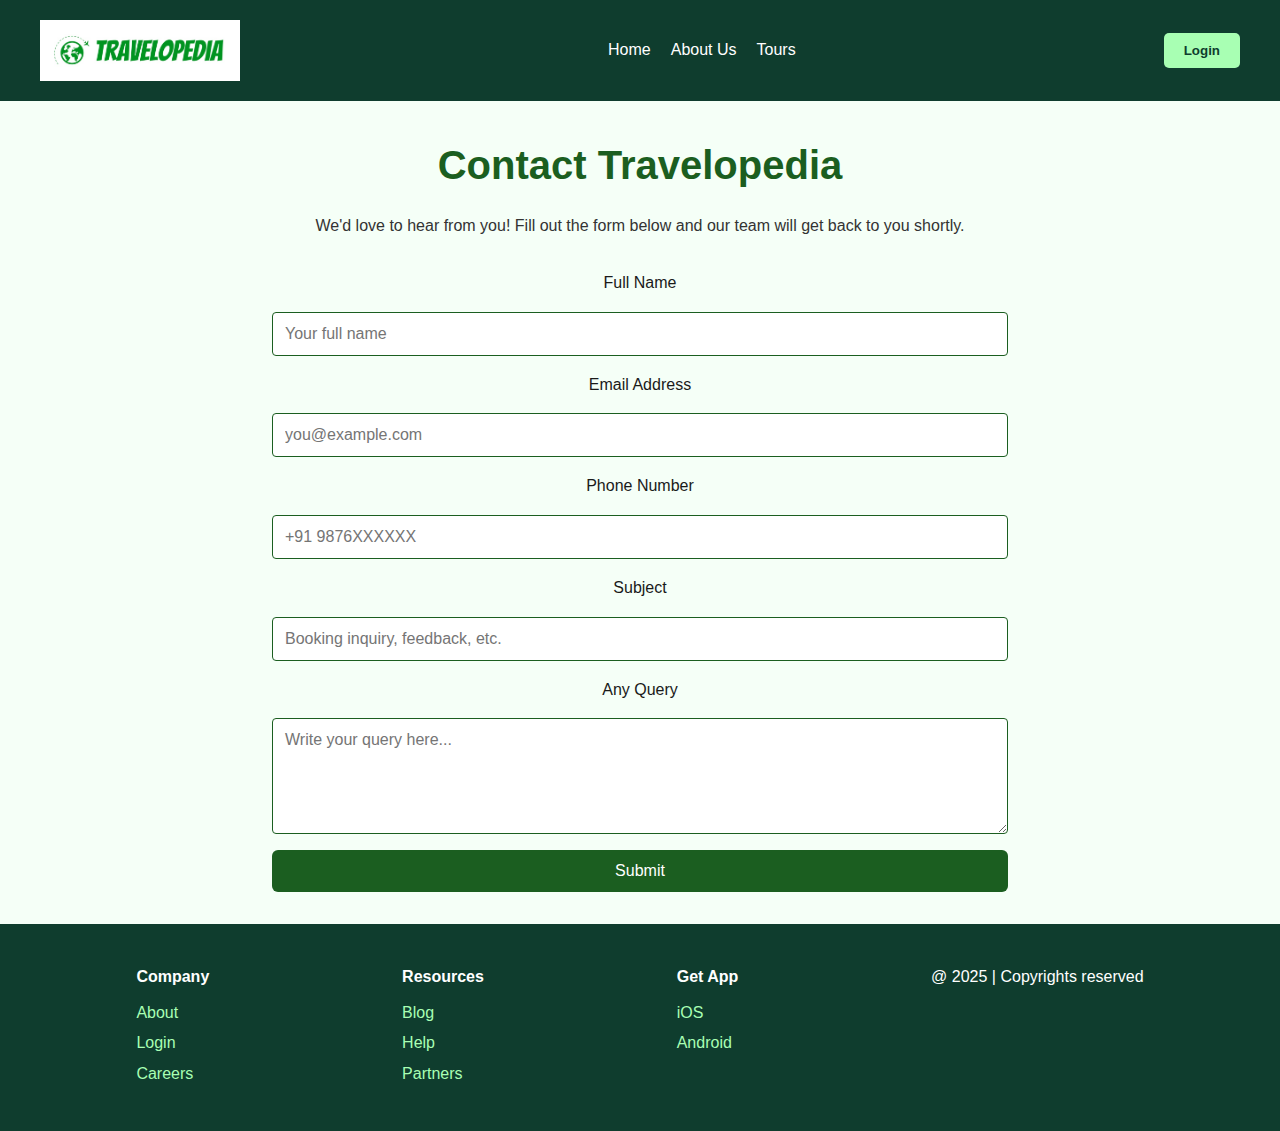
<file: contact.html>
<!DOCTYPE html>
<html lang="en">

<head>
  <meta charset="UTF-8">
  <meta name="viewport" content="width=device-width, initial-scale=1.0">
  <title>Travelopedia-Contact</title>
  <link rel="icon" href="icon.png">
  <link rel="stylesheet" href="style_contact.css">
</head>

<body>
  <header>
    <img src="logo.jpg" class="logo">
    <nav>
      <a href="index.html">Home</a>
      <a href="about.html">About Us</a>
      <a href="tours.html">Tours</a>
    </nav>
    <button><a href="login.html">Login</a></button>
  </header>

  <section>
    <h1>Contact Travelopedia</h1>
    <p>We'd love to hear from you! Fill out the form below and our team will get back to you shortly.</p>
    <form action="submit.html" method="get">
      <label for="name">Full Name</label>
      <input type="text" id="name" name="name" placeholder="Your full name" required >
      <label for="email">Email Address</label>
      <input type="email" id="email" name="email" placeholder="you@example.com" required >
      <label for="phone">Phone Number</label>
      <input type="tel" id="phone" name="phone" placeholder="+91 9876XXXXXX" >
      <label for="subject">Subject</label>
      <input type="text" id="subject" name="subject" placeholder="Booking inquiry, feedback, etc." required >
      <label for="query">Any Query</label>
      <textarea id="query" name="query" rows="5" placeholder="Write your query here..."></textarea>
      <button>Submit</button>
    </form>
  </section>

  <footer>
    <div>
      <h4>Company</h4>
      <a href="about.html">About</a>
      <a href="login.html">Login</a>
      <a href="">Careers</a>
    </div>
    <div>
      <h4>Resources</h4>
      <a href="">Blog</a>
      <a href="">Help</a>
      <a href="">Partners</a>
    </div>
    <div>
      <h4>Get App</h4>
      <a href="">iOS</a>
      <a href="">Android</a>
    </div>
    <div> @ 2025 | Copyrights reserved</div>
  </footer>
</body>

</html>
</file>
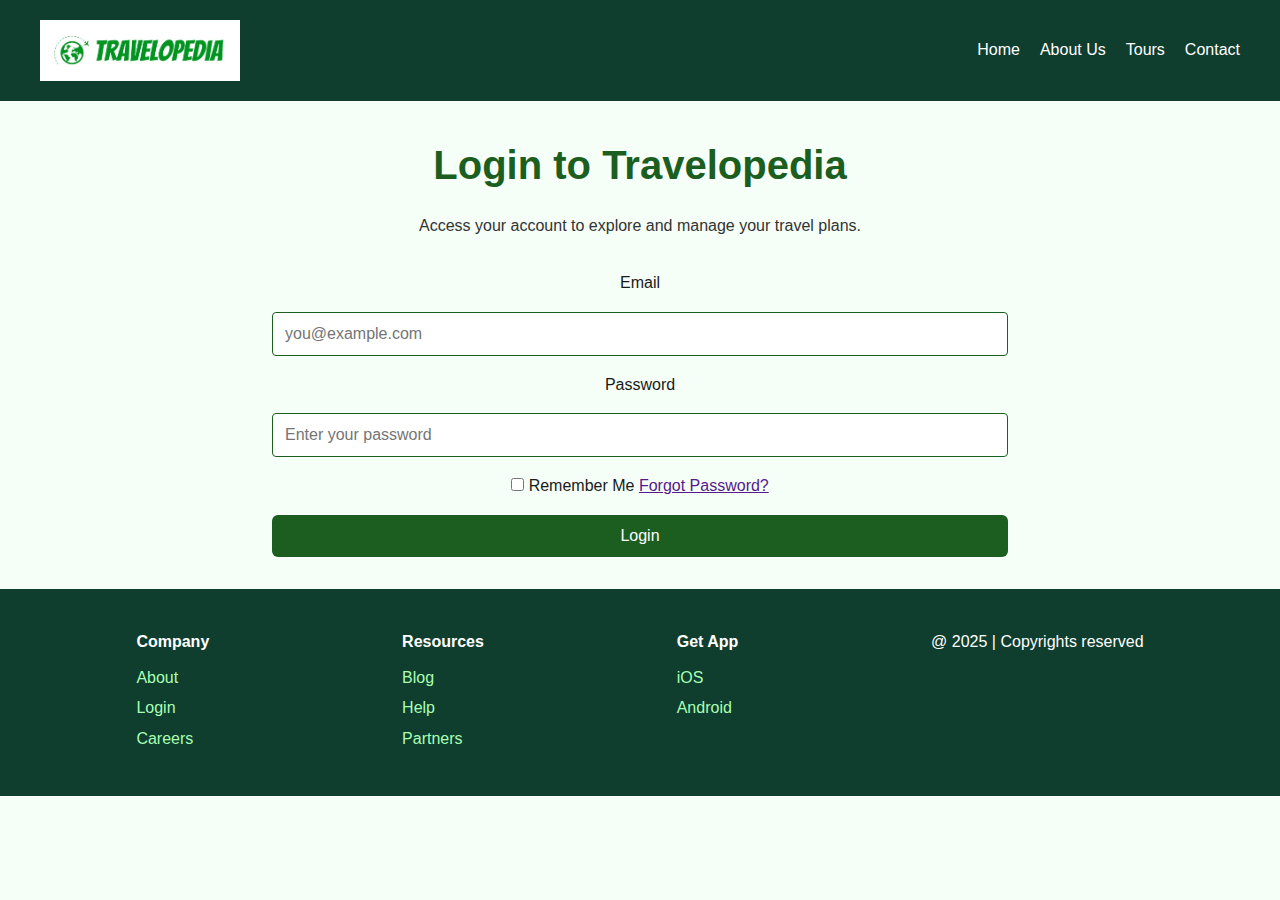
<file: login.html>
<!DOCTYPE html>
<html lang="en">

<head>
    <meta charset="UTF-8">
    <meta name="viewport" content="width=device-width, initial-scale=1.0">
    <title>Travelopedia-Login</title>
    <link rel="icon" href="icon.png">
    <link rel="stylesheet" href="style_login.css">
</head>

<body>
    <header>
        <img src="logo.jpg" class="logo">
        <nav>
            <a href="index.html">Home</a>
            <a href="about.html">About Us</a>
            <a href="tours.html">Tours</a>
            <a href="contact.html">Contact</a>
        </nav>
    </header>
    
    <section>
        <h1>Login to Travelopedia</h1>
        <p>Access your account to explore and manage your travel plans.</p>

        <form class="login-form" action="submit.html" method="GET">
            <label for="email">Email</label>
            <input type="text" id="email" name="email" placeholder="you@example.com" required >
            <label for="password">Password</label>
            <input type="password" id="password" name="password" placeholder="Enter your password" required >
            <div>
                <label><input type="checkbox" name="remember" /> Remember Me</label>
                <a href="">Forgot Password?</a>
            </div>
            <button type="submit">Login</button>
        </form>
    </section>

    <footer>
        <div>
            <h4>Company</h4>
            <a href="about.html">About</a>
            <a href="login.html">Login</a>
            <a href="">Careers</a>
        </div>
        <div>
            <h4>Resources</h4>
            <a href="">Blog</a>
            <a href="">Help</a>
            <a href="">Partners</a>
        </div>
        <div>
            <h4>Get App</h4>
            <a href="">iOS</a>
            <a href="">Android</a>
        </div>
        <div> @ 2025 | Copyrights reserved</div>
    </footer>
</body>

</html>
</file>
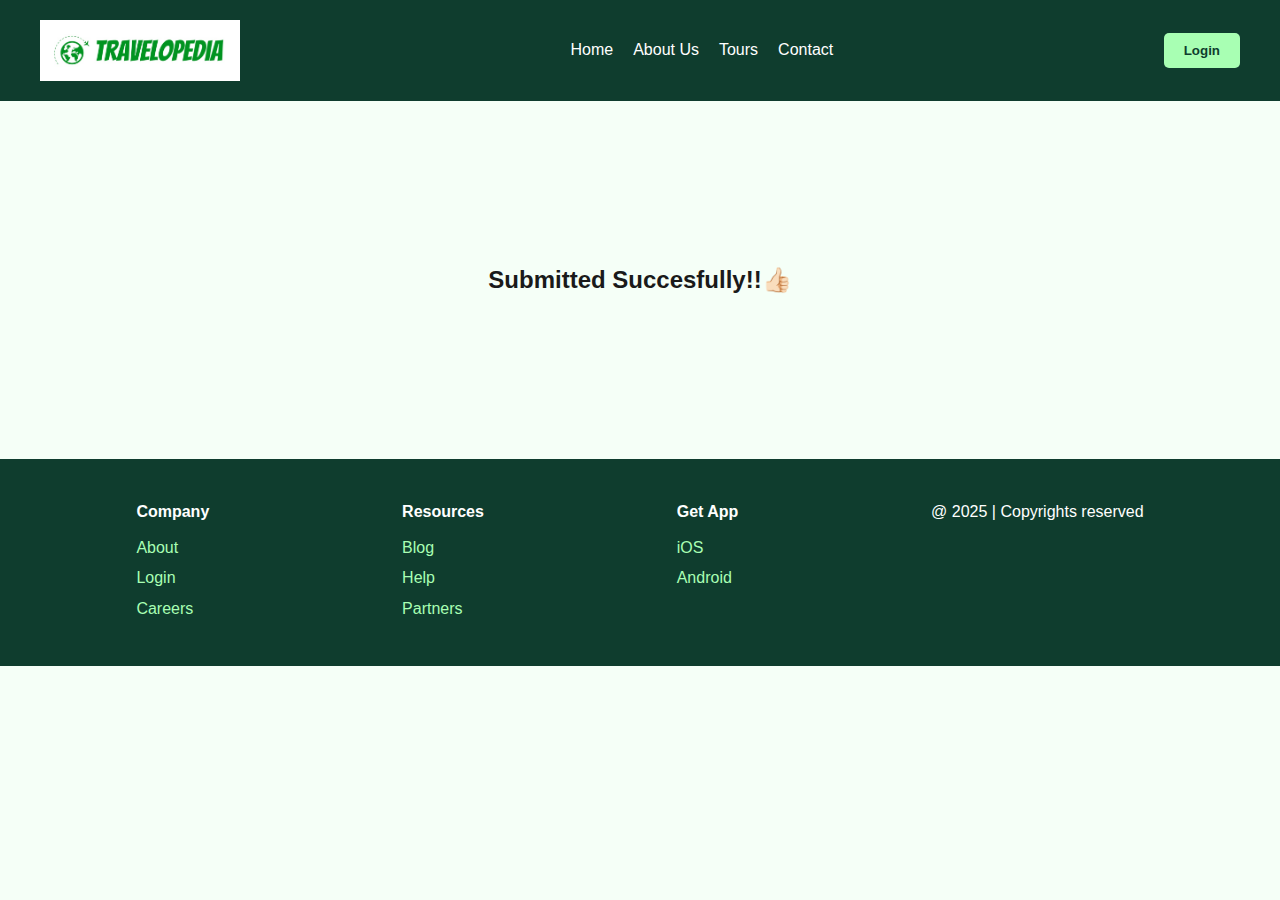
<file: submit.html>
<!DOCTYPE html>
<html lang="en">

<head>
    <meta charset="UTF-8">
    <meta name="viewport" content="width=device-width, initial-scale=1.0">
    <title>Travelopedia- Submit</title>
    <link rel="icon" href="icon.png">
    <link rel="stylesheet" href="style_submit.css">
</head>

<body>
    <header>
        <img src="logo.jpg" class="logo">
        <nav>
            <a href="index.html">Home</a>
            <a href="about.html">About Us</a>
            <a href="tours.html">Tours</a>
            <a href="contact.html">Contact</a>

        </nav>
        <button><a href="login.html">Login</a></button>
    </header>

    <main>
        <h2>Submitted Succesfully!!👍🏻</h2>
    </main>

    <footer>
        <div>
            <h4>Company</h4>
            <a href="about.html">About</a>
            <a href="login.html">Login</a>
            <a href="">Careers</a>
        </div>
        <div>
            <h4>Resources</h4>
            <a href="">Blog</a>
            <a href="">Help</a>
            <a href="">Partners</a>
        </div>
        <div>
            <h4>Get App</h4>
            <a href="">iOS</a>
            <a href="">Android</a>
        </div>
        <div> @ 2025 | Copyrights reserved</div>
    </footer>
</body>

</html>
</file>
<file: style_contact.css>
* {
    margin: 0;
    padding: 0;
    box-sizing: border-box;
    font-family: 'Segoe UI', sans-serif;
}

body {
    background-color: #f5fff7;
    color: #1a1a1a;
    line-height: 1.6;
}

header {
    display: flex;
    justify-content: space-between;
    align-items: center;
    padding: 20px 40px;
    background-color: #0f3d2e;
    color: white;
    flex-wrap: wrap;
}

.logo {
    width: 200px;
    height: auto;
}

nav {
    display: flex;
    gap: 20px;
    flex-wrap: wrap;
}

nav a {
    color: white;
    text-decoration: none;
    font-weight: 500;
    transition: color 0.3s ease;
}

nav a:hover {
    color: #a8ffb3;
}

header button {
    background-color: #a8ffb3;
    border: none;
    padding: 10px 20px;
    border-radius: 5px;
    font-weight: bold;
    cursor: pointer;
    transition: background 0.3s ease;
}

header button a {
    text-decoration: none;
    color: #0f3d2e;
}

header button:hover {
    background-color: #6fdc8c;
}

section {
    padding: 2rem;
    max-width: 800px;
    margin: 0 auto;
    text-align: center;
}

section h1 {
    font-size: 2.5rem;
    color: #1b5e20;
    margin-bottom: 1rem;
}

section p {
    margin-bottom: 2rem;
    color: #333;
}

form {
    display: flex;
    flex-direction: column;
    gap: 1rem;
}

form input,
form textarea {
    padding: 0.75rem;
    border: 1px solid #1b5e20;
    border-radius: 4px;
    font-size: 1rem;
    background-color: #ffffff;
    color: #1b1b1b;
}

form button {
    padding: 0.75rem;
    background-color: #1b5e20;
    color: white;
    border: none;
    border-radius: 6px;
    font-size: 1rem;
    cursor: pointer;
}

footer {
    display: flex;
    justify-content: space-around;
    flex-wrap: wrap;
    padding: 40px;
    background-color: #0f3d2e;
    color: white;
}

footer h4 {
    margin-bottom: 10px;
}

footer a {
    display: block;
    color: #a8ffb3;
    text-decoration: none;
    margin-bottom: 5px;
    transition: color 0.3s ease;
}

footer a:hover {
    color: white;
}
</file>
<file: style_login.css>
* {
    margin: 0;
    padding: 0;
    box-sizing: border-box;
    font-family: 'Segoe UI', sans-serif;
}

body {
    background-color: #f5fff7;
    color: #1a1a1a;
    line-height: 1.6;
}

header {
    display: flex;
    justify-content: space-between;
    align-items: center;
    padding: 20px 40px;
    background-color: #0f3d2e;
    color: white;
    flex-wrap: wrap;
}

.logo {
    width: 200px;
    height: auto;
}

nav {
    display: flex;
    gap: 20px;
    flex-wrap: wrap;
}

nav a {
    color: white;
    text-decoration: none;
    font-weight: 500;
    transition: color 0.3s ease;
}

nav a:hover {
    color: #a8ffb3;
}

header button {
    background-color: #a8ffb3;
    border: none;
    padding: 10px 20px;
    border-radius: 5px;
    font-weight: bold;
    cursor: pointer;
    transition: background 0.3s ease;
}

header button a {
    text-decoration: none;
    color: #0f3d2e;
}

header button:hover {
    background-color: #6fdc8c;
}

section {
    padding: 2rem;
    max-width: 800px;
    margin: 0 auto;
    text-align: center;
}

section h1 {
    font-size: 2.5rem;
    color: #1b5e20;
    margin-bottom: 1rem;
}

section p {
    margin-bottom: 2rem;
    color: #333;
}

form {
    display: flex;
    flex-direction: column;
    gap: 1rem;
}

form input{
    padding: 0.75rem;
    border: 1px solid #1b5e20;
    border-radius: 4px;
    font-size: 1rem;
    background-color: #ffffff;
    color: #1b1b1b;
}

form button {
    padding: 0.75rem;
    background-color: #1b5e20;
    color: white;
    border: none;
    border-radius: 6px;
    font-size: 1rem;
    cursor: pointer;
}

footer {
    display: flex;
    justify-content: space-around;
    flex-wrap: wrap;
    padding: 40px;
    background-color: #0f3d2e;
    color: white;
}

footer h4 {
    margin-bottom: 10px;
}

footer a {
    display: block;
    color: #a8ffb3;
    text-decoration: none;
    margin-bottom: 5px;
    transition: color 0.3s ease;
}

footer a:hover {
    color: white;
}
</file>
<file: style_submit.css>
* {
    margin: 0;
    padding: 0;
    box-sizing: border-box;
    font-family: 'Segoe UI', sans-serif;
}

body {
    background-color: #f5fff7;
    color: #1a1a1a;
    line-height: 1.6;
}

header {
    display: flex;
    justify-content: space-between;
    align-items: center;
    padding: 20px 40px;
    background-color: #0f3d2e;
    color: white;
    flex-wrap: wrap;
}

.logo {
    width: 200px;
    height: auto;
}

nav {
    display: flex;
    gap: 20px;
    flex-wrap: wrap;
}

nav a {
    color: white;
    text-decoration: none;
    font-weight: 500;
    transition: color 0.3s ease;
}

nav a:hover {
    color: #a8ffb3;
}

header button {
    background-color: #a8ffb3;
    border: none;
    padding: 10px 20px;
    border-radius: 5px;
    font-weight: bold;
    cursor: pointer;
    transition: background 0.3s ease;
}

header button a {
    text-decoration: none;
    color: #0f3d2e;
}

header button:hover {
    background-color: #6fdc8c;
}

main {
    text-align: center;
    padding: 10rem;
}

footer {
    display: flex;
    justify-content: space-around;
    flex-wrap: wrap;
    padding: 40px;
    background-color: #0f3d2e;
    color: white;
}

footer h4 {
    margin-bottom: 10px;
}

footer a {
    display: block;
    color: #a8ffb3;
    text-decoration: none;
    margin-bottom: 5px;
    transition: color 0.3s ease;
}

footer a:hover {
    color: white;
}
</file>
